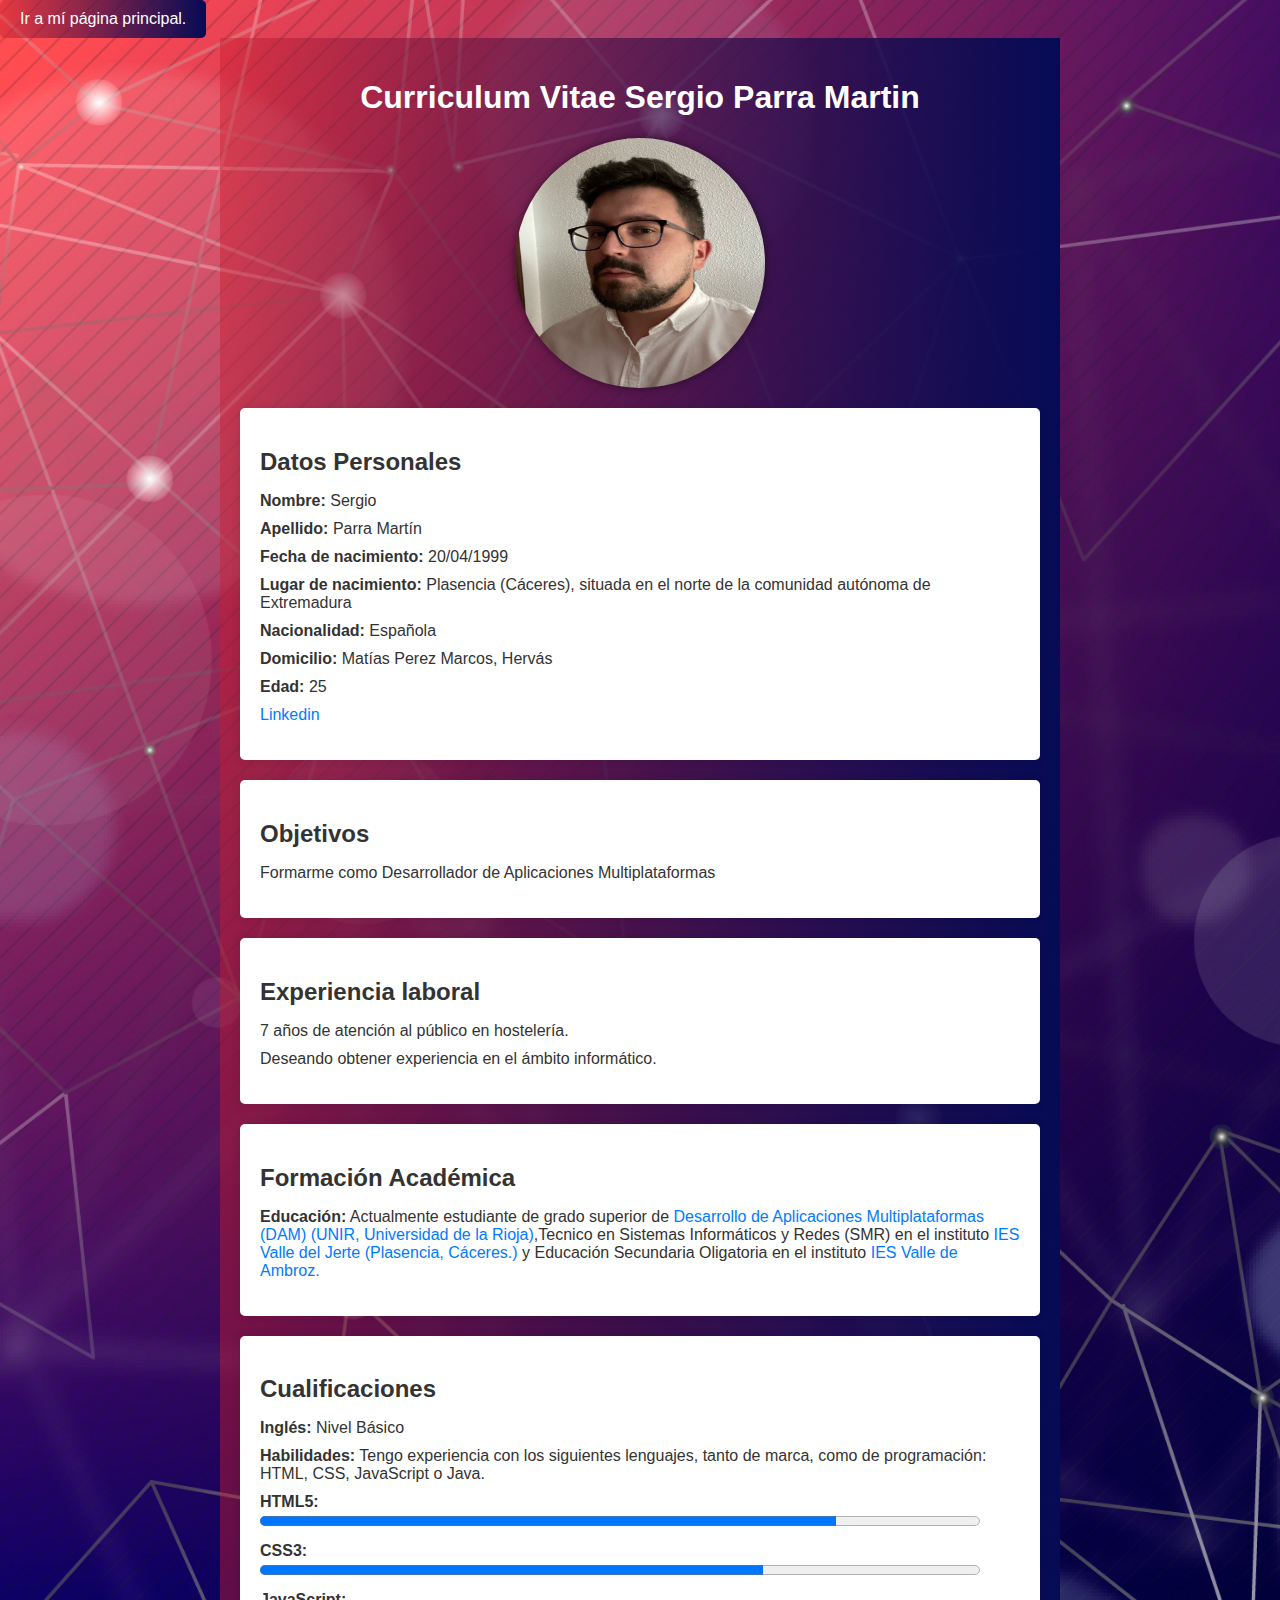
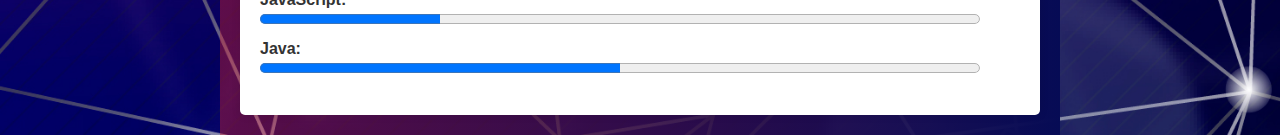
<file: indexCV.html>
<!DOCTYPE html>
<html lang="en">
<head>
    <meta charset="UTF-8">
    <meta name="viewport" content="width=device-width, initial-scale=1.0">
    <title>Curriculum Vitae Sergio Parra Martin</title>
    <link rel="stylesheet" href="css/estiloCV.css">
</head>
<body>
     <!-- Boton -->
     <div>
        <a href="index.html" class="boton">Ir a mí página principal.</a>
    </div>

    <div class="contenedor">
        <div class="titulo">
            <h1>Curriculum Vitae Sergio Parra Martin</h1>
        </div>

        <img class="imagenPerfil" src="img/perfilcv3.jpeg" alt="Foto de perfil">

        <div class="seccion">
            <h2>Datos Personales</h2>
            <ul>
                <li><strong>Nombre:</strong> Sergio</li>
                <li><strong>Apellido:</strong> Parra Martín</li>
                <li><strong>Fecha de nacimiento:</strong> 20/04/1999</li>
                <li><strong>Lugar de nacimiento:</strong> Plasencia (Cáceres), situada en el norte de la comunidad autónoma de Extremadura</li>
                <li><strong>Nacionalidad:</strong> Española</li>
                <li><strong>Domicilio:</strong> Matías Perez Marcos, Hervás</li>
                <li><strong>Edad:</strong> 25</li>
                <li><a href="https://www.linkedin.com/in/sergio-parra-mart%C3%ADn-982ab62b2/">Linkedin</a></li>
            </ul>
        </div>

        <div class="seccion">
            <h2>Objetivos</h2>
            <ul>
                <li>Formarme como Desarrollador de Aplicaciones Multiplataformas</li>
            </ul>
        </div>

        <div class="seccion">
            <h2>Experiencia laboral</h2>
            <ul>
                <li>7 años de atención al público en hostelería.</li>
                <li>Deseando obtener experiencia en el ámbito informático.</li>
            </ul>
        </div>

        <div class="seccion">
            <h2>Formación Académica</h2> 
            <ul>
                <li><strong>Educación:</strong> Actualmente estudiante de grado superior de <a href="https://estudiar.unir.net/es/es-gen-uni-gene-universidad-online/?utm_source=GOOGLE-BUSQ&utm_medium=Search&utm_campaign=UNIREU_EU_ES_X_X_X_X_X_MAR_X_LWEB_GLOB_ES_ALL_AO_GOOGLE-BUS_BUS_GEN_X_X&utm_content=ES_ES_X_X_X_X_X_MAR_BUSQ_Generico-Universidad_TXT_CPC_GOOGLE-BUS_MIX_X_X_UNIR&bi_campaignid=13047083425&bi_adgroupid=156158513412&wcmp=13047083425&wmatch=e&wkwd=unir%20la%20rioja&wad=664675173552&wpos=&wdt=c&wdm=&gad_source=1&gclid=CjwKCAjw5v2wBhBrEiwAXDDoJcydtX_eZwW3Ekbv2bwjo8RHeL1Ym7BweWFyiADRgsnetVfo-jif2BoCU14QAvD_BwE">Desarrollo de Aplicaciones Multiplataformas (DAM) (UNIR, Universidad de la Rioja)</a>,Tecnico en Sistemas Informáticos y Redes (SMR) en el instituto <a href="https://iesvallejertepla.educarex.es/" target="_blank">IES Valle del Jerte (Plasencia, Cáceres.)</a> y Educación Secundaria Oligatoria en el instituto <a href="https://iesvalledeambroz.educarex.es/">IES Valle de Ambroz.</a></li>
            </ul>
        </div>

        <div class="seccion">
            <h2>Cualificaciones</h2>
            <ul>
                <li><strong>Inglés:</strong> Nivel Básico</li>
                <li><strong>Habilidades:</strong> Tengo experiencia con los siguientes lenguajes, tanto de marca, como de programación: HTML, CSS, JavaScript o Java.</li>
                <li><strong>HTML5:</strong> <progress class="titulosProgresos" max="100" value="80">80%</progress></li>
                <li><strong>CSS3:</strong> <progress class="titulosProgresos" max="100" value="70">70%</progress></li>
                <li><strong>JavaScript:</strong> <progress class="titulosProgresos" max="100" value="25">25%</progress></li>
                <li><strong>Java:</strong> <progress class="titulosProgresos" max="100" value="50">50%</progress></li>
                <!-- La etiqueta <progress> se utiliza para visualizar el progreso de una tarea. 
                Aunque los detalles de como se muestran depende directamente del navegador que utiliza el cliente, 
                aunque básicamente aparece una barra de progreso -->
            </ul>
        </div>
        
    </div>
</body>
</html>
</file>
<file: css/estiloCV.css>
.contenedor {
    max-width: 800px;
    margin: 0 auto;
    padding: 20px;
    background: linear-gradient(to right, #c91d2e71, #060b55); /* Fondo  */
}

body {
    background-image: url('../img/3442937.jpg'); /*.. para la ruta relativa*/
    background-size: cover; /* La imagen de fondo cubrirá todo el tamaño del contenedor */
    font-family: Arial, sans-serif;
    margin: 0;
    padding: 0;
    background-color: #f5f5f5;
    color: #333;
}

/* Fondo  diseñado por Freepik: https://www.freepik.es/vector-gratis/fondo-conexion-degradado_45337615.htm#fromView=search&page=1&position=2&uuid=29906f93-a352-479e-8ca4-25c2c089ae9a
Atribución requerida diseñada por <a href="https://www.freepik.com" title="Freepik">Freepik</a> */


.titulo {
    text-align: center;
    margin-top: 20px;
    color: #ffffff;
    margin-bottom: 10px;
}


.imagenPerfil {
    display: block;
    margin: 20px auto;
    width: 250px;
    height: 250px;
    border-radius: 50%;
    box-shadow: 0 0 10px rgba(0, 0, 0, 0.5);
}

.seccion {
    background-color: #fff;
    margin-top: 20px;
    padding: 20px;
    border-radius: 5px;
    box-shadow: 0 0 10px rgba(0, 0, 0, 0.1);
}

.seccion h2 {
    margin-bottom: 10px;
    color: #333;
}

.seccion ul {
    list-style: none;
    padding: 0;
}

.seccion ul li {
    margin-bottom: 10px;
}

.seccion ul li a {
    color: #007bff;
    text-decoration: none;
}

.seccion ul li a:hover {
    text-decoration: underline;
}
   /* Estilo para las barras de progreso */
progress {
    width: calc(100% - 40px); /* Ancho de la barra de progreso */
    height: 20px;
    margin-right: 20px; /* Espacio entre la barra de progreso y la imagen */
}
/*Estilo para el botón*/
.boton {
    display: inline-block;
    padding: 10px 20px;
    background-color: #000000;
    color: #fff;
    text-decoration: none;
    border-radius: 5px;
    background: linear-gradient(to right, #c91d2e71, #060b55); /* Fondo  */

    transition: background-color 0.3s;
}

.boton:hover {
    background-color: #0056b3;
}
</file>
